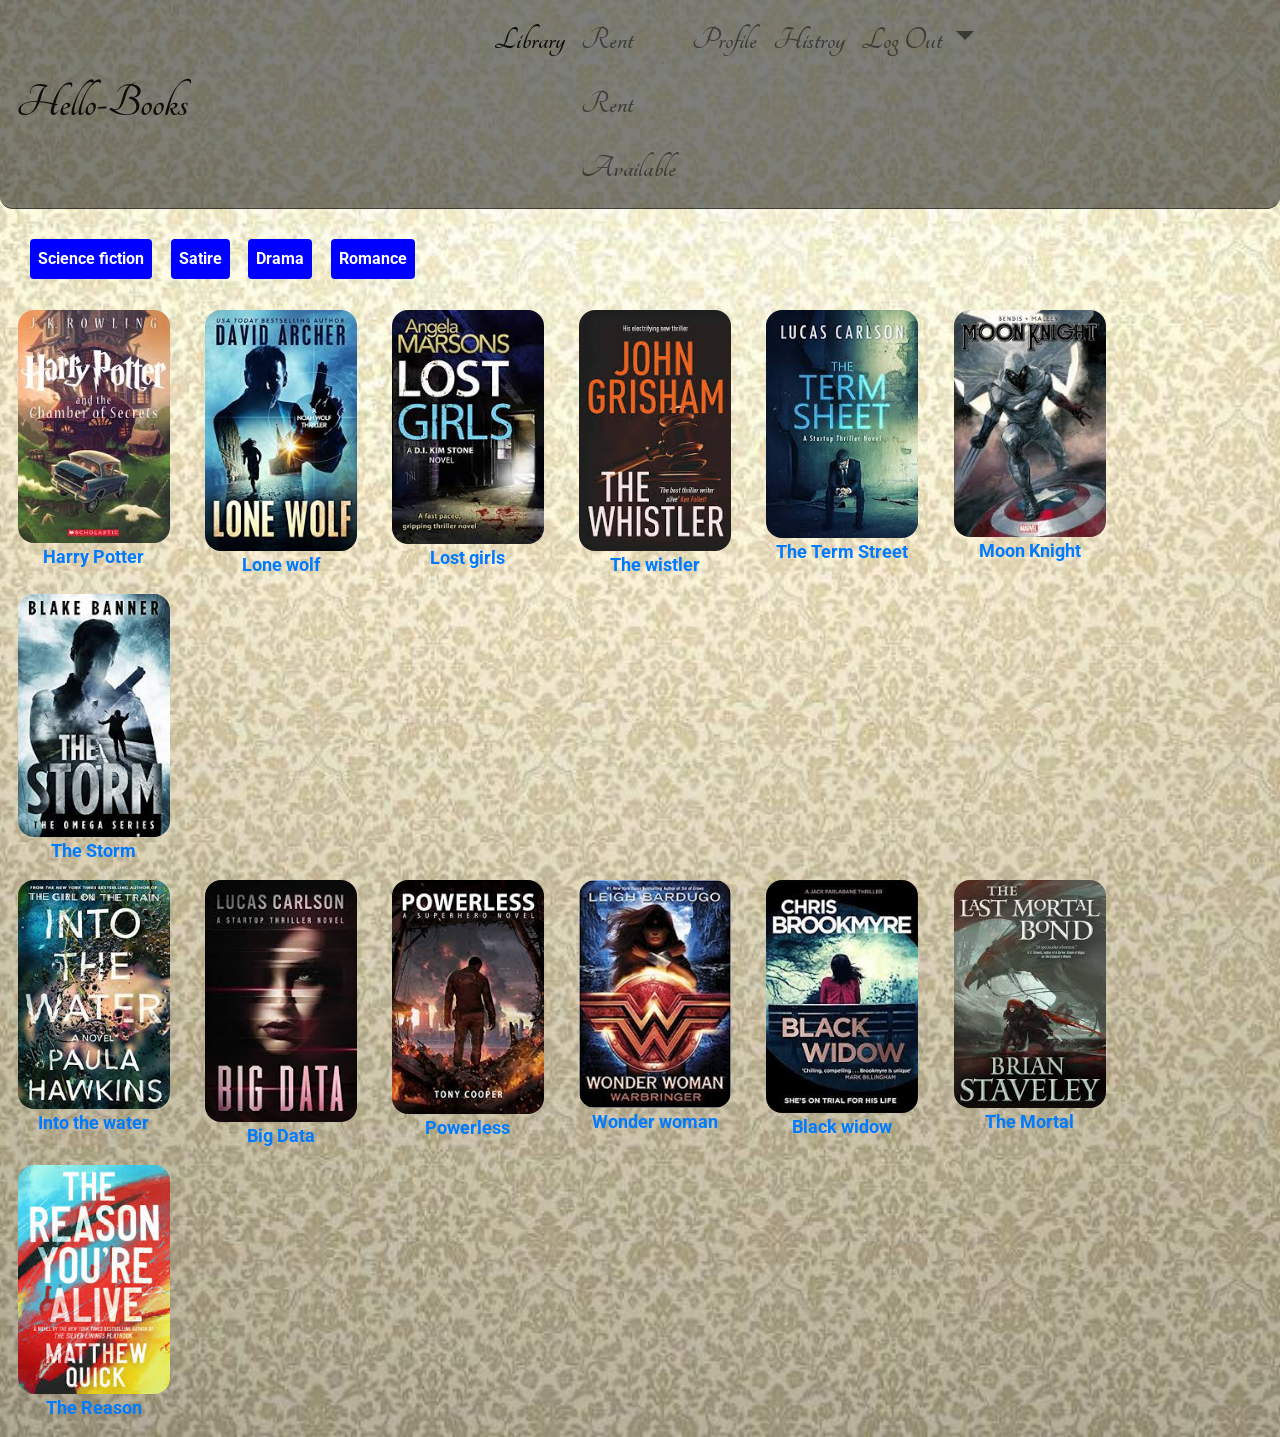
<file: designs/UI/index.html>
<!doctype html>
<html>
<head>
    <meta charset="UTF-8">
    <title>Home</title>
    <link rel="stylesheet" href="Bootstrap/css/bootstrap.min.css">
    <link rel="stylesheet" href="Bootstrap/css/home.css">
    <link rel="stylesheet" href="https://fonts.googleapis.com/css?family=Roboto">
      <link rel="stylesheet" href="https://fonts.googleapis.com/css?family=Tangerine">
</head>
<body>
    
    <nav class="navbar navbar-expand-lg navbar-light navbar-default">
        <a class="navbar-brand" href="#">Hello-Books</a>
    <button class="navbar-toggler" type="button" data-toggle="collapse" data-target="#navbarNavDropdown" aria-controls="navbarNavDropdown" aria-expanded="false" aria-label="Toggle navigation">
        <span class="navbar-toggler-icon"></span>
    </button>
  <div class="collapse navbar-collapse justify-content-center" id="navbarNavDropdown">
    <ul class="navbar-nav">
      <li class="nav-item active">
        <a class="nav-link" href="index.html">Library<span class="sr-only">(current)</span></a>
      </li>
        
        <li class="nav-item">

        <a class="nav-link" href="Rent.html">Rent</a>

        <a class="nav-link" href="Rent.html">Rent</a>

        <a class="nav-link" href="Available.html">Available</a>

      </li>
        
      <li class="nav-item">
        <a class="nav-link" href="Profile.html">Profile</a>
      </li>
        
      <li class="nav-item">
        <a class="nav-link" href="History.html">Histroy</a>
      </li>
        
      <li class="nav-item dropdown">
        <a class="nav-link dropdown-toggle" href="Log%20In.html" id="navbarDropdownMenuLink" data-toggle="dropdown" aria-haspopup="true" aria-expanded="false">
          Log Out
        </a>
      </li>
    </ul>
  </div>
</nav>
    
    
    <div class="container-fluid">
        <div class="row">
            <div class="col">
                <button>Science fiction</button>
                <button>Satire</button>
                <button>Drama</button>
                <button>Romance</button>
            </div>
        </div>
    </div>
    
    
    <div class="container-fluid">
        <div class="row">
            
            <div class="col-sm-">
                <a href="Harry%20Potter%20and%20the%20chamber%20of%20secrets.html"><img class ="bookimageinhome" src="images/harry%20potter%20and%20chamberof%20secret%20book.jpg"><p>Harry Potter</p></a>
  
            </div>
            
            
            <div class="col-sm-">
                <a href="#"><img class ="bookimageinhome" src="images/Lone%20wolf.jpg"><p>Lone wolf</p></a>
  
            </div>
            
            <div class="col-sm-">
                <a href="#"><img class ="bookimageinhome" src="images/Lost%20girls.jpg"><p>Lost girls</p></a>
              </div>
            
            <div class="col-sm-">
                <a href="#"><img class ="bookimageinhome" src="images/The%20whistler.jpg"><p>The wistler</p></a>
            </div>
            
            <div class="col-sm-">
                <a href="#"><img class ="bookimageinhome" src="images/The%20Term%20Sheet.jpg"><p>The Term Street</p></a>
              </div>
            
              <div class="col-sm-">
                <a href="#"><img class ="bookimageinhome" src="images/Moon%20Knight.jpg"><p>Moon Knight</p></a>
              </div>
            
              <div class="col-sm-">
                <a href="#"><img class="bookimageinhome" src="images/the%20storm.jpg"><p>The Storm</p></a>
              </div>
            
              
            
            
        </div>
            
            <div class="row">
            <div class="col-sm-">
                <a href="#"><img class ="bookimageinhome" src="images/into%20the%20water.jpg"><p>Into the water</p></a>
  
            </div>
            
            <div class="col-sm-">
                <a href="#"><img class ="bookimageinhome" src="images/Big%20data.jpg"><p>Big Data</p></a>
              </div>
            
            <div class="col-sm-">
                <a href="#"><img class ="bookimageinhome" src="images/Powerless.jpg"><p>Powerless</p></a>
            </div>
            
            <div class="col-sm-">
                <a href="#"><img class ="bookimageinhome" src="images/wonder%20woman.jpg"><p>Wonder woman</p></a>
            </div>
                
              <div class="col-sm-">
                <a href="#"><img class ="bookimageinhome" src="images/Black%20widow.jpg"><p>Black widow</p></a>
              </div>
                
            <div class="col-sm-">
                <a href="#"><img class ="bookimageinhome" src="images/Last%20mortal.jpg"><p>The Mortal</p></a>
              </div>
                
            <div class="col-sm-">
                <a href="#"><img class ="bookimageinhome" src="images/the%20reason%20you%20are%20alive.jpg"><p>The Reason</p></a>
              </div>
    
    </div>


    
   
    

    <script src="jquery/jquery-3.3.1.min.js"></script>
    <script src="Bootstrap/js/bootstrap.min.js"></script>
    
</body>
</html>
</file>
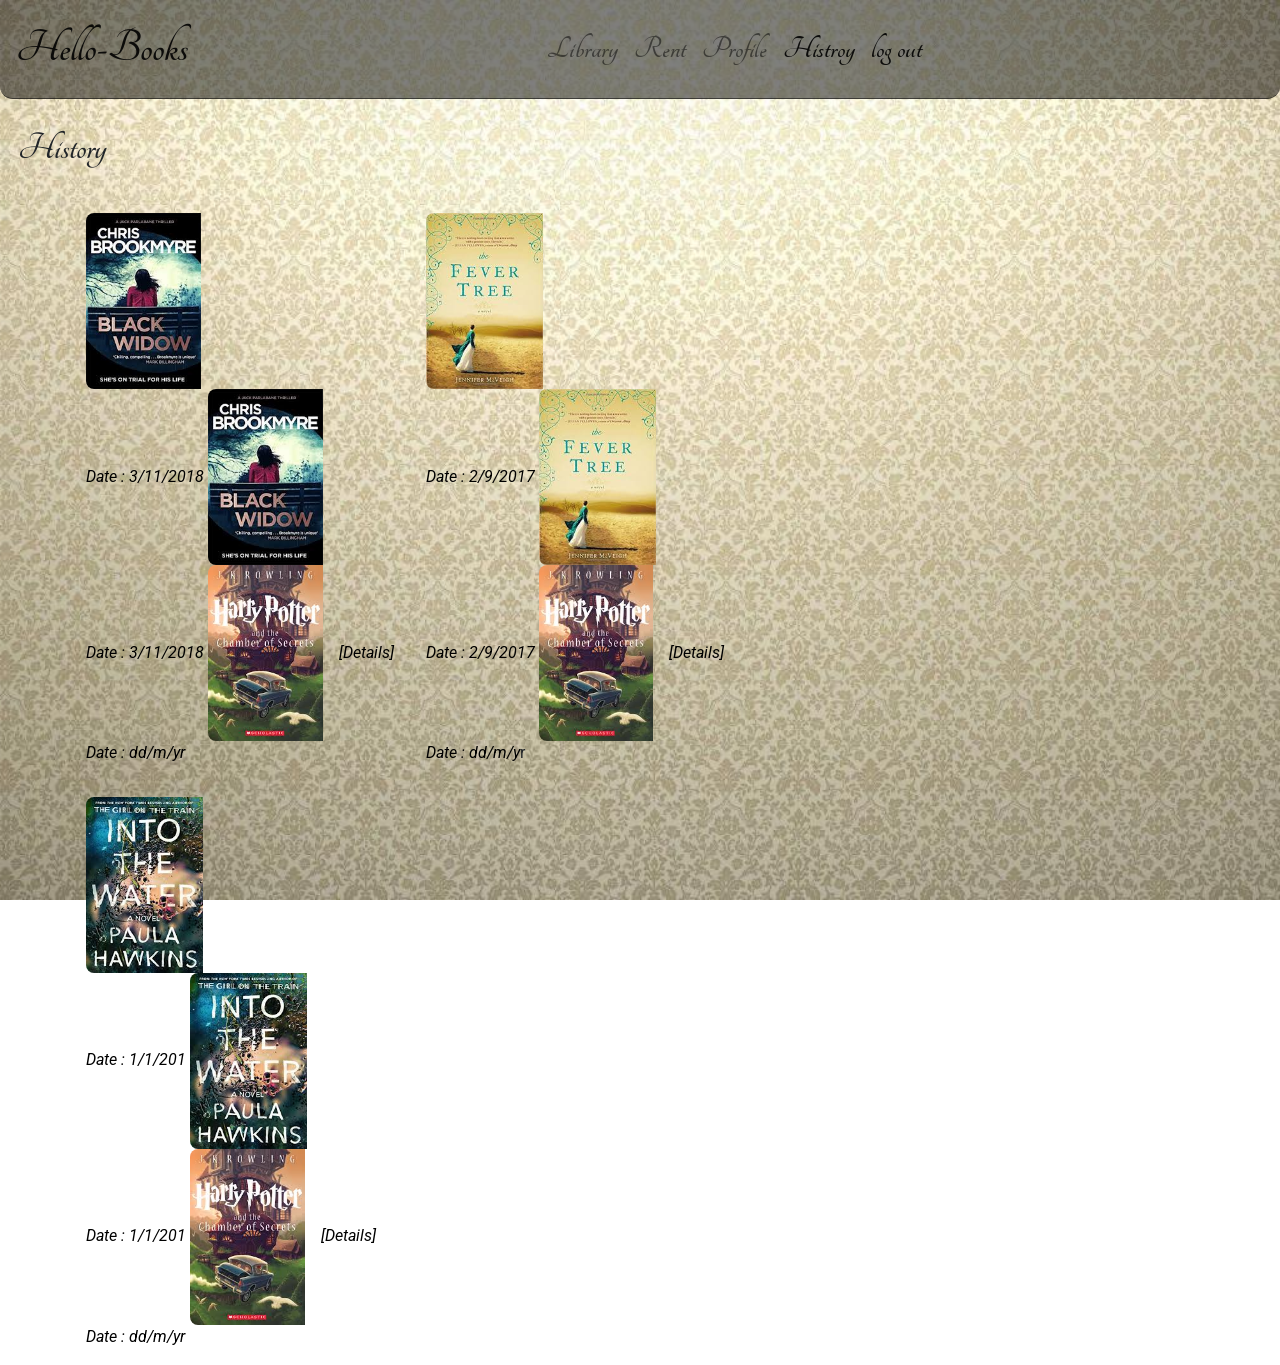
<file: designs/UI/History.html>
<!doctype html>
<html>
<head>
    <meta charset="UTF-8">
    <title>History</title>
    <link rel="stylesheet" href="Bootstrap/css/bootstrap.min.css">
    <link rel="stylesheet" href="Bootstrap/css/History.css">
    <link rel="stylesheet" href="https://fonts.googleapis.com/css?family=Roboto">
      <link rel="stylesheet" href="https://fonts.googleapis.com/css?family=Tangerine">
</head>
<body>
    
    <nav class="navbar navbar-expand-lg navbar-light navbar-default">
        <a class="navbar-brand" href="#">Hello-Books</a>
    <button class="navbar-toggler" type="button" data-toggle="collapse" data-target="#navbarNavDropdown" aria-controls="navbarNavDropdown" aria-expanded="false" aria-label="Toggle navigation">
        <span class="navbar-toggler-icon"></span>
    </button>
  <div class="collapse navbar-collapse justify-content-center" id="navbarNavDropdown">
    <ul class="navbar-nav">
      <li class="nav-item">
        <a class="nav-link" href="index.html">Library<span class="sr-only">(current)</span></a>
      </li>
        
        <li class="nav-item">
        <a class="nav-link" href="Rent.html">Rent</a>
      </li>
        
      <li class="nav-item">
        <a class="nav-link" href="Profile.html">Profile</a>
      </li>
        
      <li class="nav-item active">
        <a class="nav-link" href="History.html">Histroy</a>
      </li>
        
        <li class="nav-item active">
        <a class="nav-link" href="Log%20In.html">log out</a>
      </li>
        
      
          
    </li>
    </ul>
  </div>
</nav>
    
    <div class="container-fluid">
        <div class="row">
            <div class="col-md-2">
                <div class="booksadded">
                    <p>History</p>
                </div>
            </div>
        </div>
       
        </div>
    
    <div class="container">
        <div class="row">
            <div class="col-md-">
                <div class="addedbook">

                   <a href=""><img class="addedbookimage" src="images/Black%20widow.jpg"><span class="addeddate"><br>Date : 3/11/2018</span></a>

                   <a href=""><img class="addedbookimage" src="images/Black%20widow.jpg"><span class="addeddate"><br>Date : 3/11/2018</span></a>

                   <a href="#"><img class="addedbookimage" src="images/harry%20potter%20and%20chamberof%20secret%20book.jpg"><span class="addeddate">[Details]<br>Date : dd/m/yr</span></a>

                </div>
                
            </div>
            
            <div class="col-md-">
                <div class="addedbook">

                    <a href="#"><img class="addedbookimage" src="images/Fever%20Three.jpg"><span class="addeddate"><br>Date : 2/9/2017</span></a>

                    <a href="#"><img class="addedbookimage" src="images/Fever%20Three.jpg"><span class="addeddate"><br>Date : 2/9/2017</span></a>

                    <a href="#"><img class="addedbookimage" src="images/harry%20potter%20and%20chamberof%20secret%20book.jpg"><span class="addeddate">[Details]<br>Date : dd/m/y</span></a>r
                </div>
                
            </div>
        </div>
        
        <div class="row">
                <div class="addedbook">
                    <img class="addedbookimage" src="images/into%20the%20water.jpg"><span class="addeddate"><br>Date : 1/1/201</span>


                    <img class="addedbookimage" src="images/into%20the%20water.jpg"><span class="addeddate"><br>Date : 1/1/201</span>

                    <img class="addedbookimage" src="images/harry%20potter%20and%20chamberof%20secret%20book.jpg"><span class="addeddate">[Details]<br>Date : dd/m/yr</span>


                </div>
                </div>
    </div>

    <script src="jquery/jquery-3.3.1.min.js"></script>
    <script src="Bootstrap/js/bootstrap.min.js"></script>
    
</body>
</html>
</file>
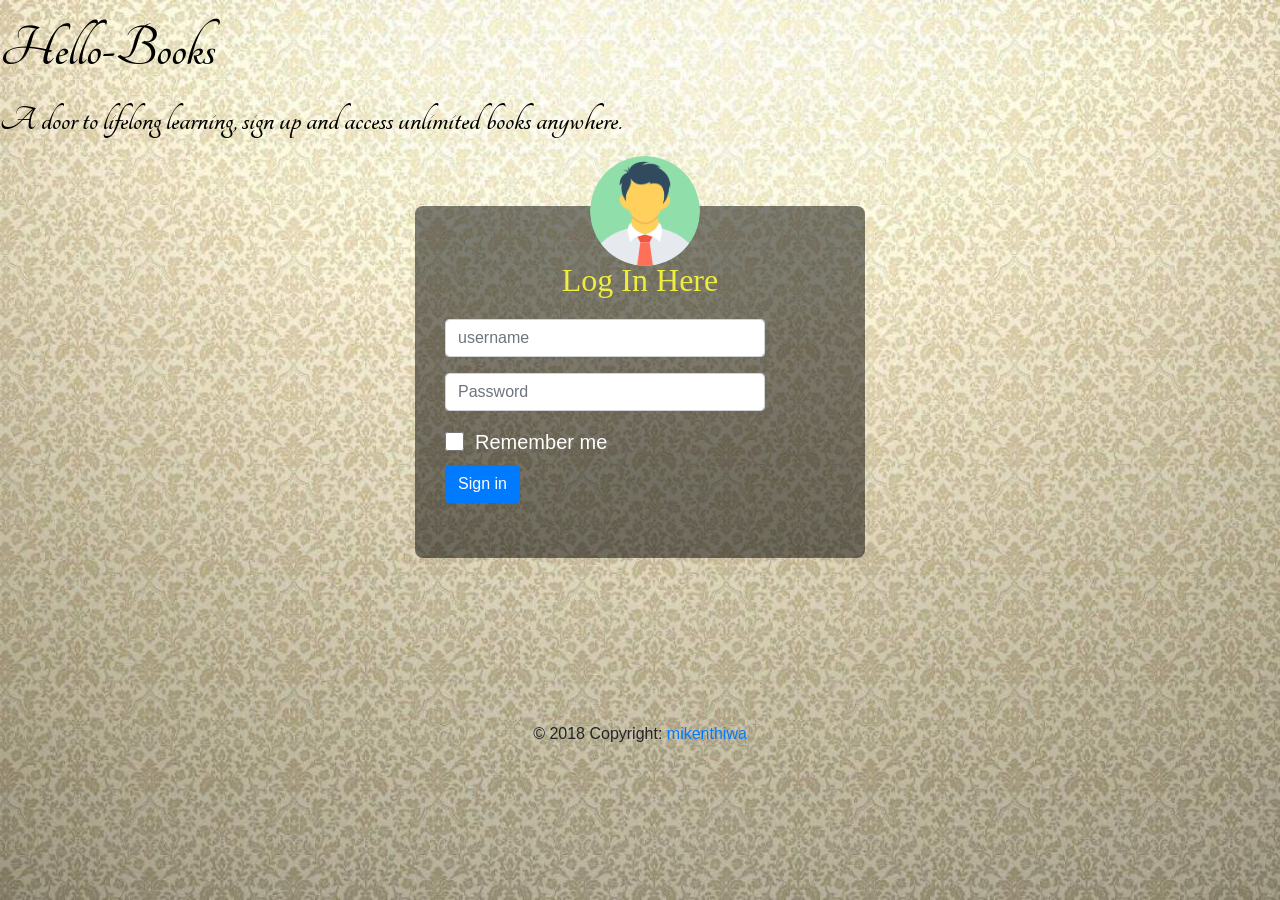
<file: designs/UI/Log In.html>
<!doctype html>
<html>
<head>
    <meta charset="UTF-8">
    <title>login</title>
    <link rel="stylesheet" href="Bootstrap/css/bootstrap.min.css">
    <link rel="stylesheet" href="Bootstrap/css/Log%20In.css">
    <link rel="stylesheet" href="https://fonts.googleapis.com/css?family=Tangerine">
    
</head>
<body>

    <nav class="navbar-brand">
        <div id="product_name">
            Hello-Books
            <p>A door to lifelong learning, sign up and access unlimited books anywhere.</p>
        </div>
    </nav>
    
    <div class="container-fluid">   
    	<div class="row">
        <div class="col-sm-12">   
        <div id="login_registration_page">            
        <div class="form">
            <img src="images/user.png" class="userpng"> 
            <h2>Log In Here</h2>
            
           <form action="index.html">
                <div class="form-group row">
                    <div class="col-sm-10">
                      <input type="text" class="form-control" id="validationDefaultUsername" placeholder="username" >
                    </div>
                </div>
               
                <div class="form-group row"> 
                    <div class="col-sm-10">
                      <input type="password" class="form-control" id="inputPassword3" placeholder="Password">
                    </div>
                </div>
               
               <div class="form-group">
                    <div class="form-check">
                    <input class="form-check-input" type="checkbox" id="gridCheck">
                    <label class="form-check-label" for="autoSizingCheck2">
                    Remember me
                    </label>
                </div>
                
               <div class="form-group row">
                    <div class="col-sm-10">
                    <button type="submit" class="btn btn-primary">Sign in</button>
            </div>
                </div>
               
            </form>
            
        </div>
        </div>
        </div>
        </div>
    </div>
    
    

<footer class="page-footer font-small blue pt-4 mt-4">
    
    <div class="footer-copyright py-3 text-center">
        © 2018 Copyright:
        <a href="https://github.com/mikenthiwa/Hello-Book.git"> mikenthiwa </a>
    </div>

</footer>                 
    
    <script src="jquery/jquery-3.3.1.min.js"></script>
    <script src="Bootstrap/js/bootstrap.min.js"></script>
    
</body>
</html>
</file>
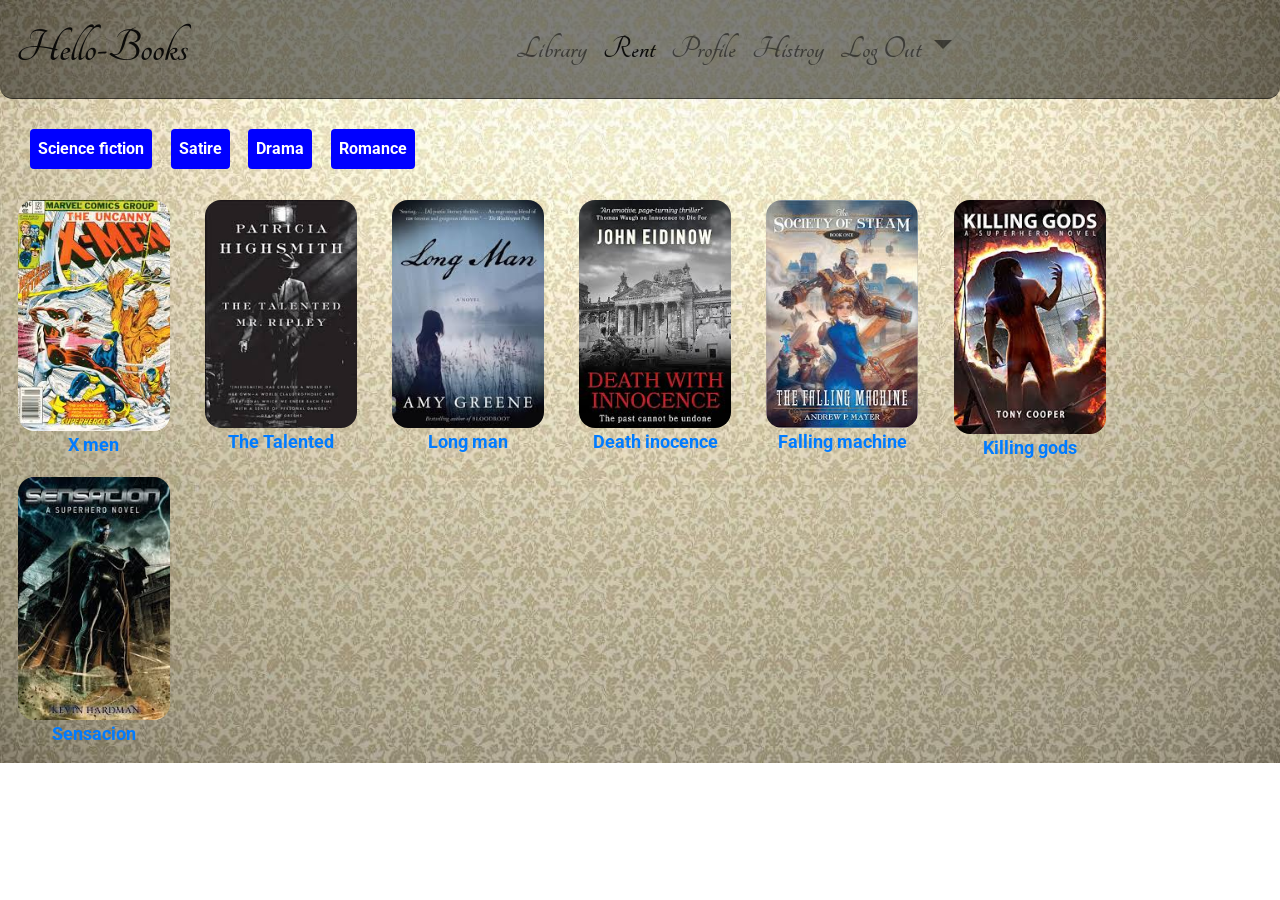
<file: designs/UI/Rent.html>
<!doctype html>
<html>
<head>
    <meta charset="UTF-8">
    <title>Available</title>
    <link rel="stylesheet" href="Bootstrap/css/bootstrap.min.css">
    <link rel="stylesheet" href="Bootstrap/css/home.css">
    <link rel="stylesheet" href="https://fonts.googleapis.com/css?family=Roboto">
      <link rel="stylesheet" href="https://fonts.googleapis.com/css?family=Tangerine">
</head>
<body>
    
    <nav class="navbar navbar-expand-lg navbar-light navbar-default">
        <a class="navbar-brand" href="#">Hello-Books</a>
    <button class="navbar-toggler" type="button" data-toggle="collapse" data-target="#navbarNavDropdown" aria-controls="navbarNavDropdown" aria-expanded="false" aria-label="Toggle navigation">
        <span class="navbar-toggler-icon"></span>
    </button>
  <div class="collapse navbar-collapse justify-content-center" id="navbarNavDropdown">
    <ul class="navbar-nav">
      <li class="nav-item">
        <a class="nav-link" href="index.html">Library<span class="sr-only">(current)</span></a>
      </li>
        
        <li class="nav-item active">
        <a class="nav-link" href="Rent.html">Rent</a>
      </li>
        
      <li class="nav-item">
        <a class="nav-link" href="Profile.html">Profile</a>
      </li>
        
      <li class="nav-item">
        <a class="nav-link" href="History.html">Histroy</a>
      </li>
        
      <li class="nav-item dropdown">
        <a class="nav-link dropdown-toggle" href="Log%20In.html" id="navbarDropdownMenuLink" data-toggle="dropdown" aria-haspopup="true" aria-expanded="false">
          Log Out
        </a>
          
        <div class="dropdown-menu" aria-labelledby="navbarDropdownMenuLink">
          <a class="dropdown-item" href="#">Log Out</a>
        </div>
      </li>
    </ul>
  </div>
</nav>
    
    
    <div class="container-fluid">
        <div class="row">
            <div class="col">
                <button>Science fiction</button>
                <button>Satire</button>
                <button>Drama</button>
                <button>Romance</button>
            </div>
        </div>
    </div>
    
    
    <div class="container-fluid">
        <div class="row">
            
            <div class="col-sm-">
                <a href="xmen.html"><img class ="bookimageinhome" src="images/xmen'.jpg"><p>X men</p></a>
  
            </div>
            
            
            <div class="col-sm-">
                <a href="Talented.html"><img class ="bookimageinhome" src="images/The%20Talented.jpg"><p>The Talented</p></a>
  
            </div>
            
            <div class="col-sm-">
                <a href="#"><img class ="bookimageinhome" src="images/Long%20man.jpg"><p>Long man</p></a>
              </div>
            
            <div class="col-sm-">
                <a href="#"><img class ="bookimageinhome" src="images/Death%20with%20innocence.jpg"><p>Death inocence</p></a>
            </div>
            
            <div class="col-sm-">
                <a href="#"><img class ="bookimageinhome" src="images/the%20failing%20machine.jpg"><p>Falling machine</p></a>
              </div>
            
              <div class="col-sm-">
                <a href="#"><img class ="bookimageinhome" src="images/Killing%20gods.jpg"><p>Killing gods</p></a>
              </div>
            
              <div class="col-sm-">
                <a href="#"><img class ="bookimageinhome" src="images/sensacion.jpg"><p>Sensacion</p></a>
              </div>
  
            
        </div>
            
            

    </div>


    
   
    

    <script src="jquery/jquery-3.3.1.min.js"></script>
    <script src="Bootstrap/js/bootstrap.min.js"></script>
    
</body>
</html>
</file>
<file: designs/UI/Bootstrap/css/home.css>
body{
    margin: 0;
    width: 100%;
    height: 100%;
    background-image: url(home-book.jpg);
    background-position: center;
    background-repeat: no-repeat;
    background-size: cover;
    
}
.navbar{
    background: rgba(0,0,0,.5);
    border-bottom: 0.12em solid rgba(0,0,0,.5);
    border-bottom-right-radius: 0.8em;
    border-bottom-left-radius: 0.8em;
}

.navbar-toggler:active{
    background: rgba(0,0,0,.5);
}

.dropdown-menu{
    background: rgba(0,0,0,.5);
}

.nav-link{
    font-size: 2rem;
    color: yellow;
    font-family: Tangerine;
    font-weight: 700
}

.navbar-brand{
    
    font-family: Tangerine;
    font-size: 48px;
    font-weight: 900
              
}

.col{
    padding: 1.9em;
}

.col-sm-{
    padding: 0 1.1em;
    text-align: center;
}

.bookimageinhome{
    border-radius: 1em;
    box-shadow: 1px 2px 5px, white;
    width:9.5em
}

p{
    font-size: 18px; 
    font-family: 'roboto';
    font-weight: 700;
    text-decoration: none;
    
}


button{
    padding: 0.5em;
    border: none;
    margin-right: 0.9em;
    background-color: blue;
    border-radius: 0.25em;
    font-size: 16px;
    font-family: 'roboto';
    color: white;
    cursor: pointer;
    font-weight: 700;
}


.col-sm- a {

    text-decoration: none;
}
</file>
<file: designs/UI/Bootstrap/css/History.css>
body{
    margin: 0;
    width: 100%;
    height: 100vh;
    background-image: url(home-book.jpg);
    background-position: center;
    background-repeat: no-repeat;
    background-size: cover;
    
}
.navbar{
    background: rgba(0,0,0,.5);
    border-bottom: 0.12em solid rgba(0,0,0,.5);
    border-bottom-right-radius: 0.8em;
    border-bottom-left-radius: 0.8em;
}

.navbar-toggler:active{
    background: rgba(0,0,0,.5);
}

.dropdown-menu{
    background: rgba(0,0,0,.5);
}

.nav-link{
    font-size: 2rem;
    color: yellow;
    font-family: Tangerine;
    font-weight: 700
}

.navbar-brand{
    
    font-family: Tangerine;
    font-size: 48px;
    font-weight: 900
              
}

.booksadded{
    margin-top: 1em; 
    
    padding: 0.2em;
}
p{
    font-size: 40px;
    font-family: 'Tangerine';
    font-weight: 600;
    
    
}

.addedbook{
    
    padding: 0.5em;
    
    border-radius: 0.5em;
    
}

.addedbookimage{
    border-radius: 0.5em;
    height: 11em;
    padding-right: 1em;
    
}

.addedbook{
    margin: 0.5em;
}

.addeddate{
    font-size: 18px
    font-family: 'roboto';
    color: black;
    font-style: italic;
    border-radius: 0.5em;
    
}

.addedbook a{
    text-decoration: none;
}
</file>
